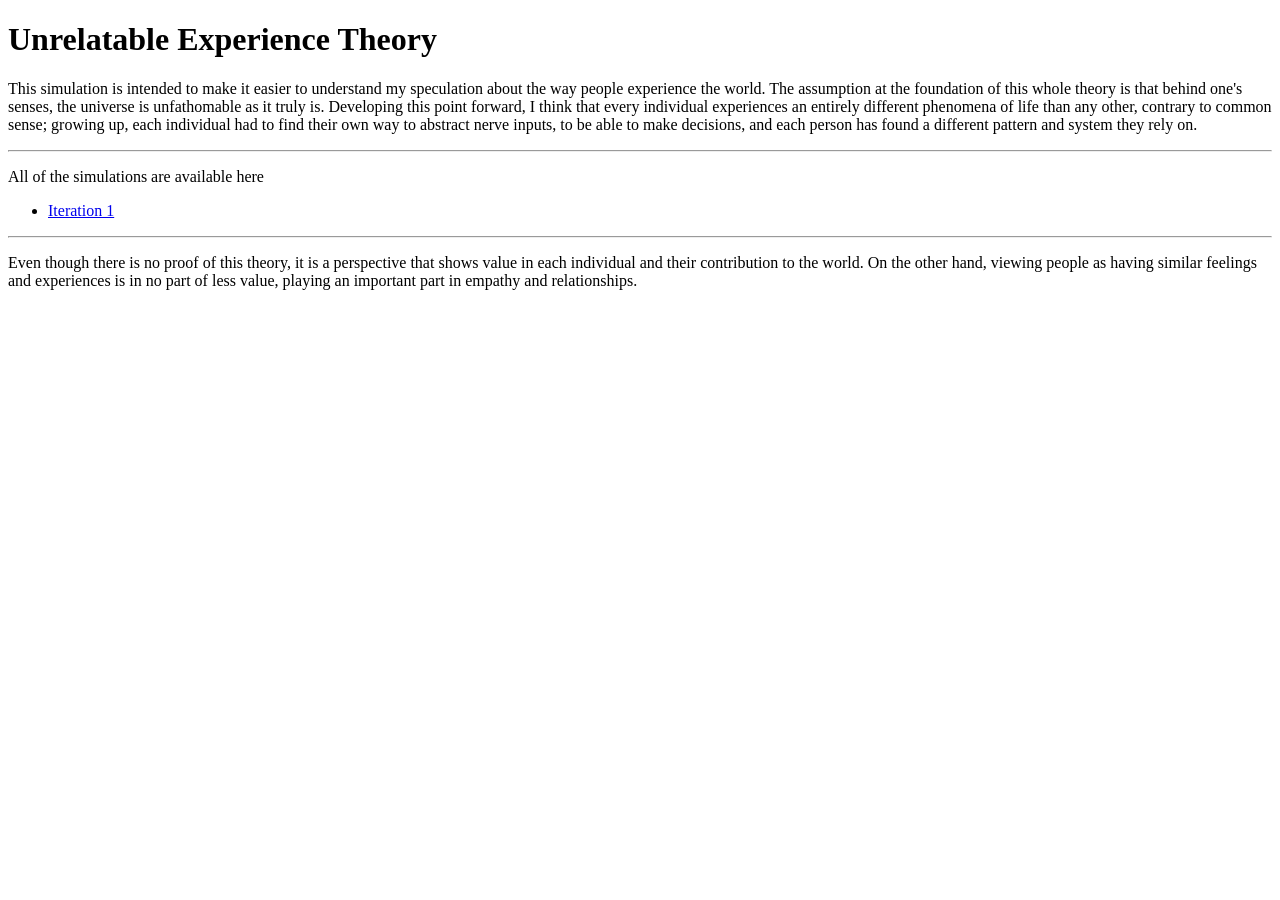
<file: index.html>
<!DOCTYPE html>
<html lang="en">
<head>
    <meta charset="UTF-8">
    <meta name="viewport" content="width=device-width, initial-scale=1.0">
    <title>Unrelatable Experience Theory</title>
</head>
<body>
    <h1>Unrelatable Experience Theory</h1>
    <p>This simulation is intended to make it easier to understand my speculation about the way people experience the world. The assumption at the foundation of this whole theory is that behind one's senses, the universe is unfathomable as it truly is. Developing this point forward, I think that every individual experiences an entirely different phenomena of life than any other, contrary to common sense; growing up, each individual had to find their own way to abstract nerve inputs, to be able to make decisions, and each person has found a different pattern and system they rely on.</p>
    <hr>
    <p>All of the simulations are available here</p>
    <ul>
        <li><a href="iteration1.html">Iteration 1</a></li>
    </ul>
    <hr>
    <p>Even though there is no proof of this theory, it is a perspective that shows value in each individual and their contribution to the world. On the other hand, viewing people as having similar feelings and experiences is in no part of less value, playing an important part in empathy and relationships.</p>
</body>
</html>
</file>
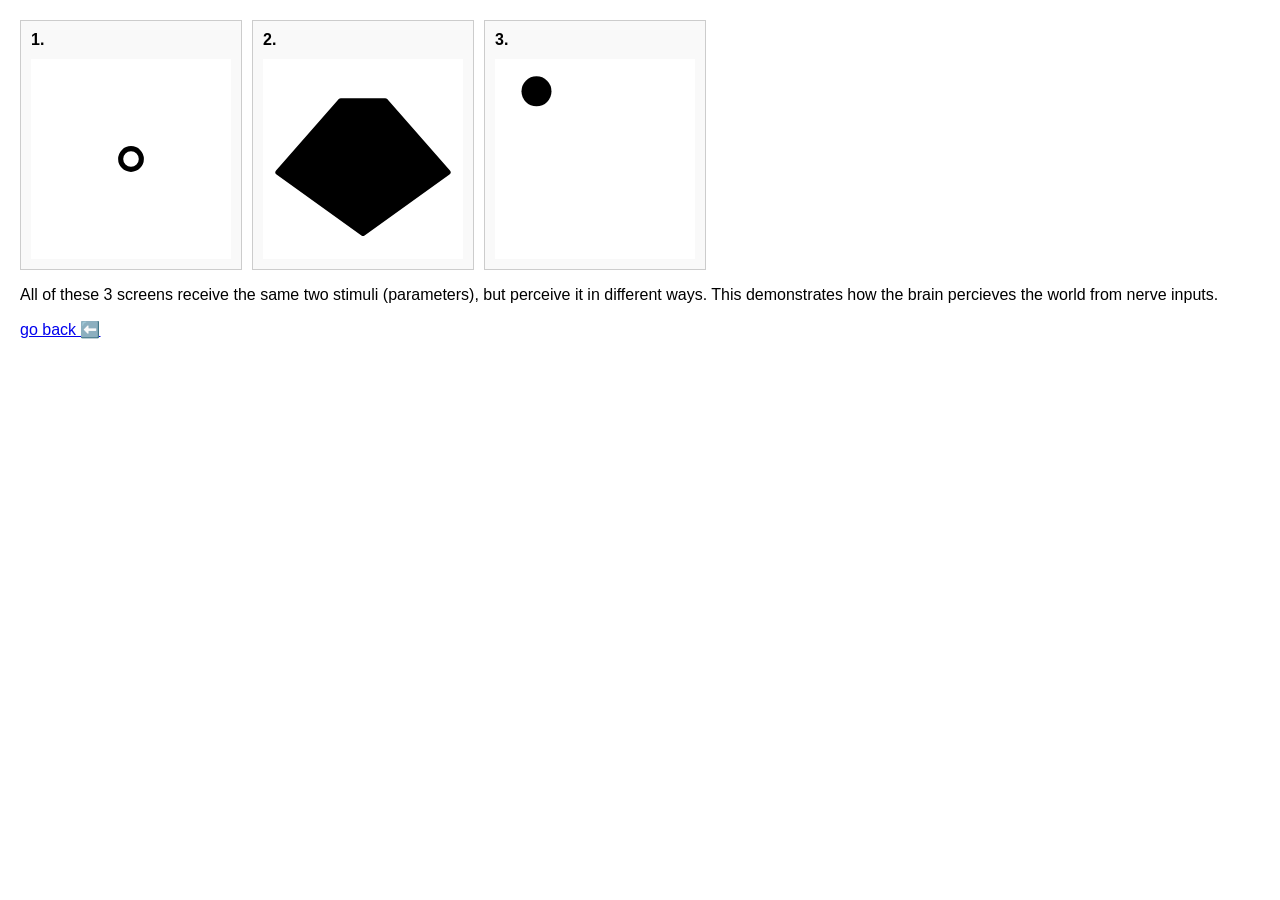
<file: iteration1.html>
<!DOCTYPE html>
<html lang="en">
<head>
    <meta charset="UTF-8">
    <meta name="viewport" content="width=device-width, initial-scale=1.0">
    <title>Unrelatable Experience Theory - Iteration 1</title>
    <link rel="stylesheet" href="screens_page.css">
</head>
<body>
    <div class="screen-container">
        <div class="screen">
            <h2>1.</h2>
            <canvas class="screen-canvas" width="200" height="200"></canvas>
        </div>
        <div class="screen">
            <h2>2.</h2>
            <canvas class="screen-canvas" width="200" height="200"></canvas>
        </div>
        <div class="screen">
            <h2>3.</h2>
            <canvas class="screen-canvas" width="200" height="200"></canvas>
        </div>
    </div>
    <p>All of these 3 screens receive the same two stimuli (parameters), but perceive it in different ways. This demonstrates how the brain percieves the world from nerve inputs.</p>
    <a href="index.html">go back ⬅️</a>
    <script type="module" src="./iteration1.js"></script>
</body>
</html>
</file>
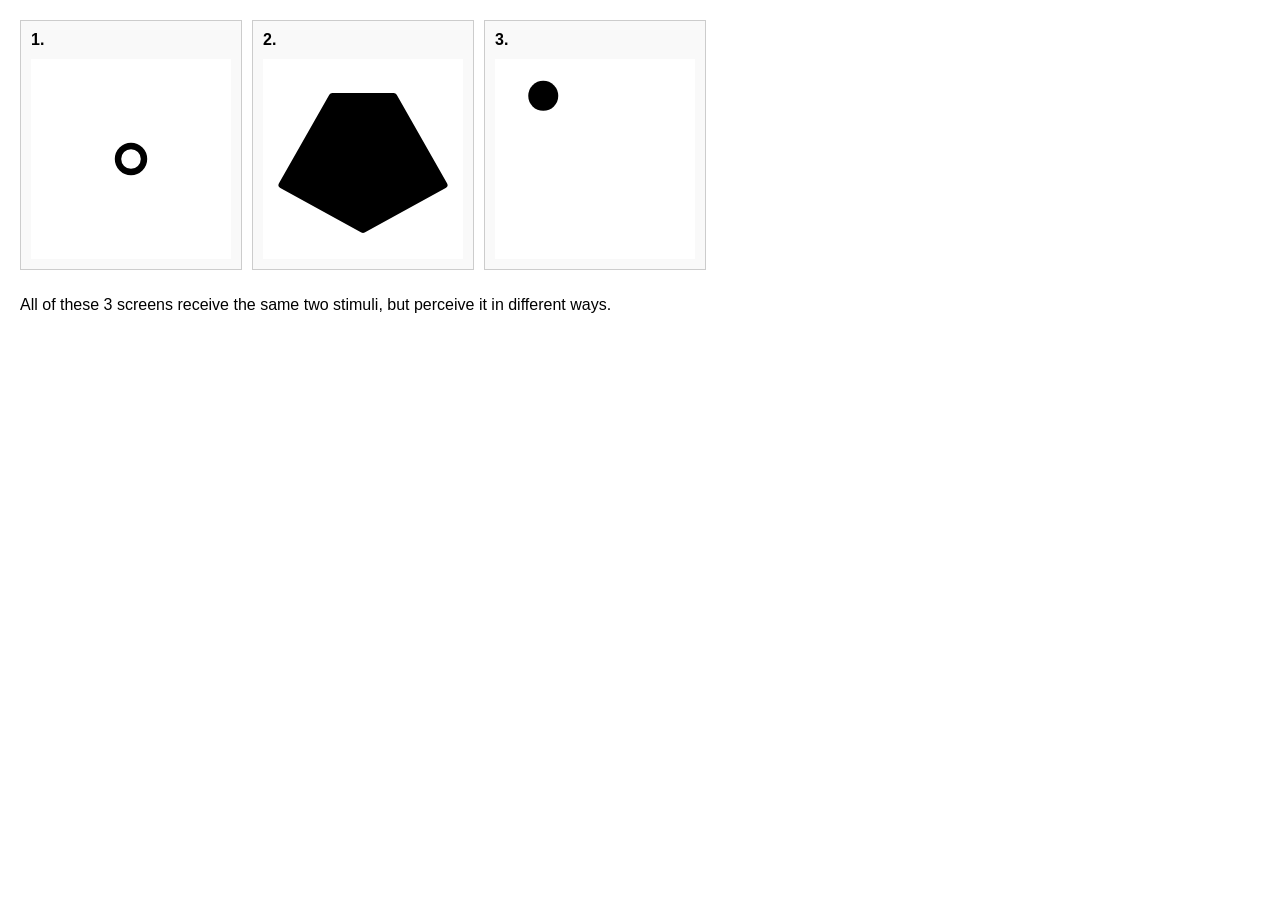
<file: src/iteration1.html>
<!DOCTYPE html>
<html lang="en">
<head>
    <meta charset="UTF-8">
    <meta name="viewport" content="width=device-width, initial-scale=1.0">
    <title>Unrelatable Experience Theory - Iteration 1</title>
    <link rel="stylesheet" href="screens_page.css">
</head>
<body>
    <div class="screen-container">
        <div class="screen">
            <h2>1.</h2>
            <canvas class="screen-canvas" width="200" height="200"></canvas>
        </div>
        <div class="screen">
            <h2>2.</h2>
            <canvas class="screen-canvas" width="200" height="200"></canvas>
        </div>
        <div class="screen">
            <h2>3.</h2>
            <canvas class="screen-canvas" width="200" height="200"></canvas>
        </div>
        <p style="width: 100%;">All of these 3 screens receive the same two stimuli, but perceive it in different ways.</p>
    </div>
    <script type="module" src="./iteration1.js"></script>
</body>
</html>
</file>
<file: screens_page.css>
body {
    font-family: Arial, sans-serif;
    margin: 20px;
}
.screen-container {
    display: flex;
    flex-wrap: wrap;
    gap: 10px;
}
.screen {
    display: inline-block;
    padding: 10px;
    border: 1px solid #ccc;
    box-sizing: border-box;
    background: #f9f9f9;
}
.screen h2 {
    margin: 0 0 10px;
    font-size: 1rem;
}
.screen canvas {
    display: block;
    width: 200px;
    height: 200px;
}
</file>
<file: src/screens_page.css>
body {
    font-family: Arial, sans-serif;
    margin: 20px;
}
.screen-container {
    display: flex;
    flex-wrap: wrap;
    gap: 10px;
}
.screen {
    display: inline-block;
    padding: 10px;
    border: 1px solid #ccc;
    box-sizing: border-box;
    background: #f9f9f9;
}
.screen h2 {
    margin: 0 0 10px;
    font-size: 1rem;
}
.screen canvas {
    display: block;
    width: 200px;
    height: 200px;
}
</file>
